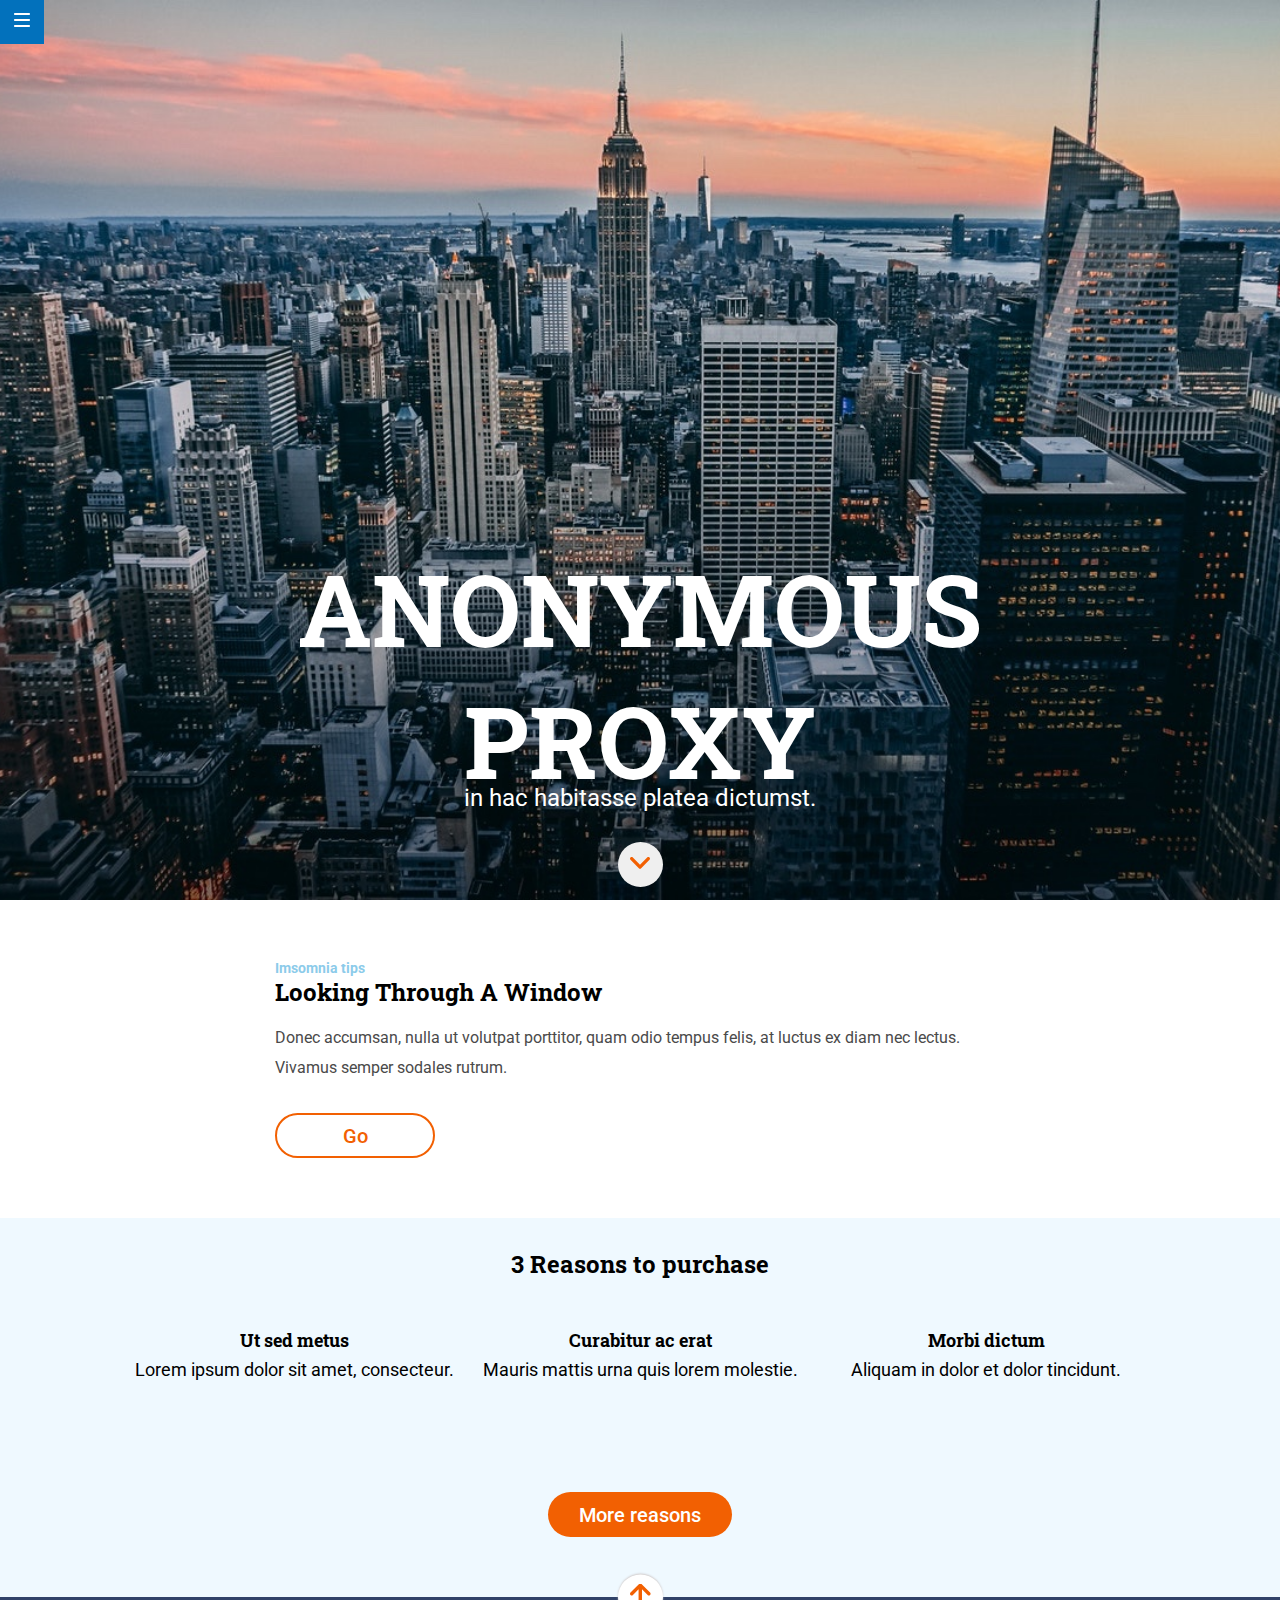
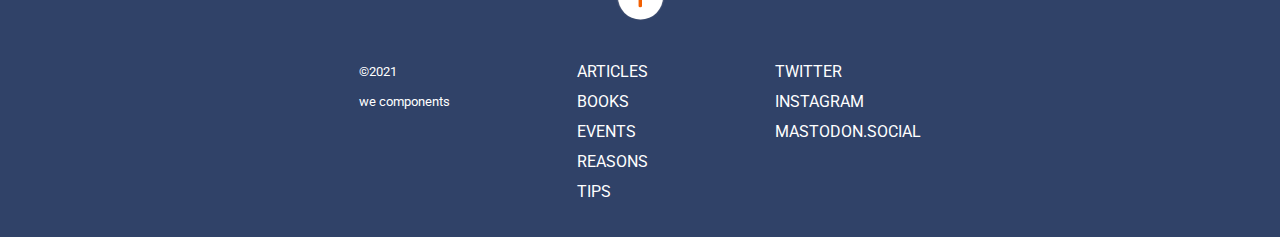
<file: docs/index.html>
<!DOCTYPE html>
<html lang="es">
  <head>
    <meta charset="UTF-8" />
    <meta name="viewport" content="width=device-width, initial-scale=1" />
    <title>Anonymous proxy</title>
    <link rel="preconnect" href="https://fonts.googleapis.com" />
    <link rel="preconnect" href="https://fonts.gstatic.com" crossorigin />
    <link
      href="https://fonts.googleapis.com/css2?family=Roboto&display=swap"
      rel="stylesheet"
    />
    <link rel="preconnect" href="https://fonts.googleapis.com" />
    <link rel="preconnect" href="https://fonts.gstatic.com" crossorigin />
    <link
      href="https://fonts.googleapis.com/css2?family=Roboto+Slab:wght@100;400;500;700&display=swap"
      rel="stylesheet"
    />
    <link
      rel="stylesheet"
      href="https://pro.fontawesome.com/releases/v5.10.0/css/all.css"
      integrity="sha384-AYmEC3Yw5cVb3ZcuHtOA93w35dYTsvhLPVnYs9eStHfGJvOvKxVfELGroGkvsg+p"
      crossorigin="anonymous"
    />
    <link rel="stylesheet" href="./assets/css/main.css" />
    <link rel="icon" href="./assets/images/paisaje-urbano.png" />
  </head>

  <body>
    <header class="header">
      <nav class="menu_Header">
        <a href=https://adalab.es/
          ><img class="burger_Link" src="./assets/images/ico-menu.svg" alt="burger-menu"
        /></a>
      </nav>
    </header>
     


    <main class="main">
      <section class="Hero">
        <h1 class="hero_title">Anonymous proxy</h1>
        <p class="hero_subtitle">In hac habitasse platea dictumst.</p>
        <button class="scroll-button">
          <a href="#reasons">
            <title>Go to reasons</title>
            <img src="./assets/images/ico-scroll-down.svg" alt="scroll-button"
          /></a>
        </button>
      </section>
     
      <section class="section_One">
        <h3 class="imsomnia">Imsomnia tips</h3>
        <h2>Looking through a window</h2>
        <p>
          Donec accumsan, nulla ut volutpat porttitor, quam odio tempus felis, at
          luctus ex diam nec lectus. Vivamus semper sodales rutrum.
        </p>
        <button class="button_Go">Go</button>
      </section>
      <section id="reasons">
        <h2 class="section-title">3 Reasons to purchase</h2>
        <div class="wrapper">
          <article class="reasons-article1">
            <h3 class="purchase-titles">Ut sed metus</h3>
            <p>Lorem ipsum dolor sit amet, consecteur.</p>
          </article>
          <article class="reasons-article2">
            <h3 class="purchase-titles">Curabitur ac erat</h3>
            <p>Mauris mattis urna quis lorem molestie.</p>
          </article>
          <article class="reasons-article3">
            <h3 class="purchase-titles">Morbi dictum</h3>
            <p>Aliquam in dolor et dolor tincidunt.</p>
          </article>
        </div>

        <button class="more_Reasons">More reasons</button>
      </section>
    </main>

    <footer class="footer">
      <button class="arrow">
        <a href="./index.html">
          <img
            class="arrow-animation"
            src="./assets/images/ico-arrow.svg"
            alt="arrowUp"
        /></a>
      </button>
      <div class="footer-wrapper">
        <nav class="footer-articles">
          <ul class="articles-list">
            <li><a href="https://adalab.es/">Articles</a></li>
            <li><a href="https://adalab.es/">Books</a></li>
            <li><a href="https://adalab.es/">Events</a></li>
            <li><a href="https://adalab.es/">Reasons</a></li>
            <li><a href="https://adalab.es/">Tips</a></li>
          </ul>
        </nav>
        <nav class="footer-media">
          <ul class="twitter">
            <li><a href="https://adalab.es/">Twitter</a></li>
            <li><a href="https://adalab.es/">Instagram</a></li>
            <li><a href="https://adalab.es/">Mastodon.Social</a></li>
          </ul>
        </nav>

        <small class="footer-copy">
          &copy;2021
          <p>we <i class="fas fa-heart"></i> components</p></small
        >
      </div>
    </footer>

  </body>
</html>
</file>
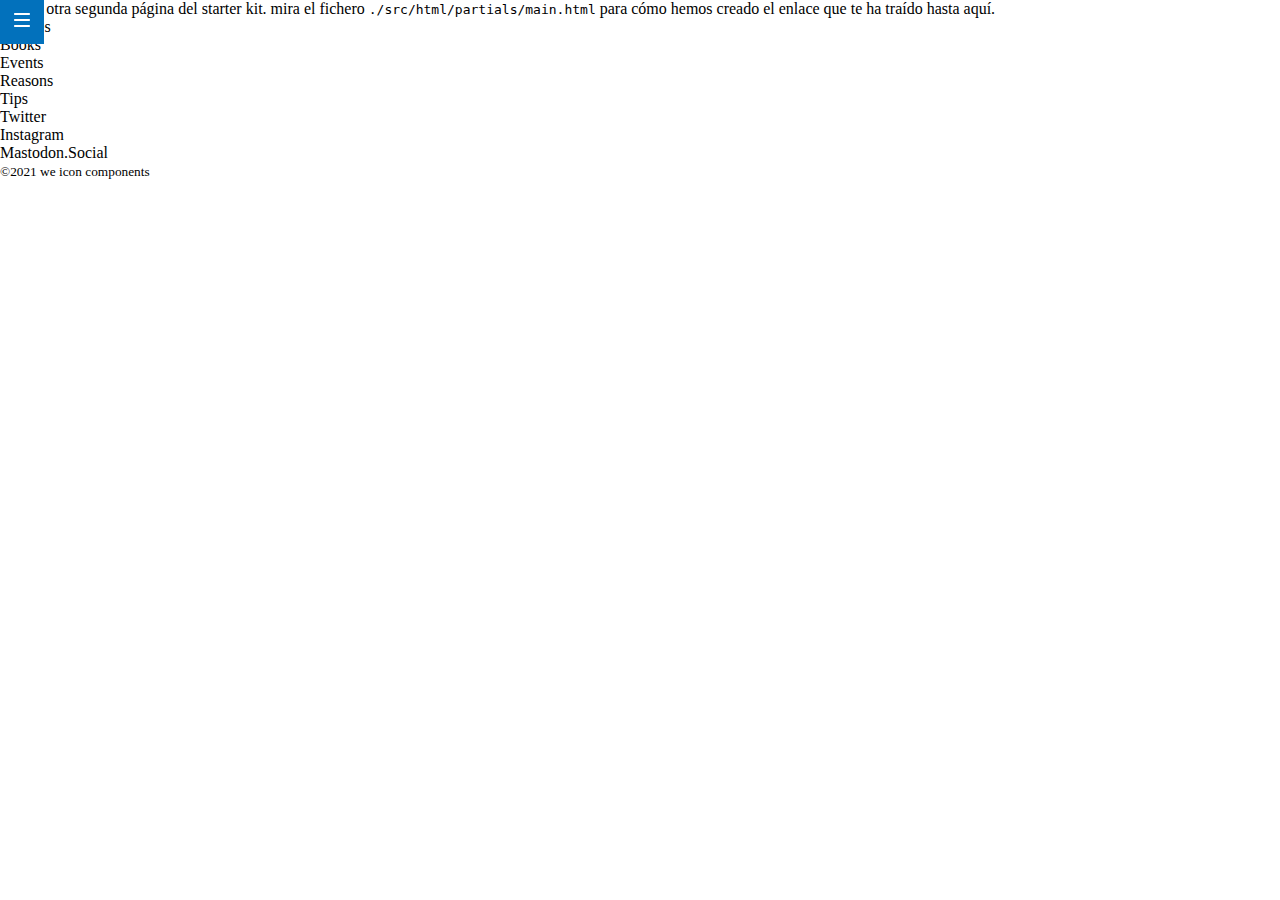
<file: docs/more-info.html>
<!DOCTYPE html>
<html lang="es">
  <head>
    <meta charset="UTF-8" />
    <meta name="viewport" content="width=device-width, initial-scale=1" />
    <title>Adalab Web Starter Kit</title>
    <link href="https://fonts.googleapis.com/css?family=Roboto&display=swap" rel="stylesheet" />
    <link rel="stylesheet" href="./assets/css/main.css" />
    <link rel="icon" href="./assets/images/favicon.png" />
  </head>

  <body>
    <div class="page">
      <header class="header">
        <nav class="menu_Header">
          <a href=https://adalab.es/
            ><img class="burger_Link" src="./assets/images/ico-menu.svg" alt="burger-menu"
          /></a>
        </nav>
      </header>
       


      <main>
        <p>
          Esta es otra segunda página del Starter kit. Mira el fichero
          <code class="code">./src/html/partials/main.html</code> para cómo hemos creado el enlace
          que te ha traído hasta aquí.
        </p>
      </main>
      <footer>
        <menu>
          <ul>
            <li>Articles</li>
            <li>Books</li>
            <li>Events</li>
            <li>Reasons</li>
            <li>Tips</li>
          </ul>
        </menu>
        <menu class="social_Media">
          <ul>
            <li>Twitter</li>
            <li>Instagram</li>
            <li>Mastodon.Social</li>
          </ul>
        </menu>

        <small class="small_Footer"> &copy;2021 we icon components</small>
      </footer>

    </div>
    <script src="./assets/js/main.js"></script>
  </body>
</html>
</file>
<file: docs/assets/css/main.css>
*{box-sizing:border-box;margin:0;padding:0}.Hero{width:100%;height:100vh;background-image:url(../images/cover.jpg);background-position:center;background-size:cover;display:flex;flex-direction:column;text-align:center;justify-content:center;align-items:center;padding-top:40vh}@media (min-width: 1280px){.Hero{justify-content:flex-end;padding-top:none}}.hero_title{width:290px;height:110px;color:#ffffff;font-family:"Roboto Slab", serif;font-weight:bold;font-size:42px;text-transform:uppercase;line-height:55px;margin-bottom:10px}@media (min-width: 768px){.hero_title{font-size:80px;width:690px;height:212px;line-height:106px}}@media (min-width: 1280px){.hero_title{font-size:100px;line-height:132px}}.hero_subtitle{color:#ffffff;font-size:16px;font-family:"Roboto", sans-serif;margin:5px 15px 22px 15px}@media (min-width: 768px){.hero_subtitle{font-size:24px}}@media (min-width: 1280px){.hero_subtitle{margin-top:20px}}.scroll-button{width:45px;height:45px;line-height:22px;border:none;border-radius:50%;margin-bottom:20px;margin-top:22px;transition:box-shadow ease-in-out 2s}@media (min-width: 1280px){.scroll-button{margin-top:8px;margin-bottom:13px}}.scroll-button:hover{box-shadow:0px 2px 15px 4px #f26002}.main{width:100%}.anonymous{background-color:#f26002;width:100vw;color:#fff;display:flex;flex-direction:column;justify-content:center;align-items:center}.anonymous a{text-decoration:none;color:#fff}@media (min-width: 768px){.anonymous{padding:20px 0px 20px 0px;flex-direction:row;justify-content:space-around;background-color:#304268}.anonymous .new-section-title{padding-left:20px}.anonymous .anonymous-p{padding-right:20px}}.section_One{background-color:#fff;padding:30px 15px 45px 15px}.section_One h2{text-transform:capitalize;font-family:"Roboto Slab",serif}.section_One p{font-family:"Roboto",sans-serif;color:#4a4a4a;line-height:30px;margin-bottom:30px;margin-top:15px;text-transform:initial}.section_One .imsomnia{font-size:14px;color:#8ccbea;font-family:"Roboto",sans-serif}@media (min-width: 768px){.section_One{padding-left:39px;padding-right:39px}}@media (min-width: 1280px){.section_One{padding:60px 275px 60px 275px}}.button_Go{width:75px;height:45px;border-radius:22.5px;border:solid 2px #f26002;text-transform:capitalize;font-weight:bold;color:#f26002;font-family:"Roboto",sans-serif;font-weight:500;font-size:20px;background-color:#fff;cursor:pointer}@media (min-width: 1280px){.button_Go{width:160px}}.button_Go:hover{background-color:#f25e0267;text-shadow:0px 2px 2px gray}#reasons{background-color:#eff9ff;display:flex;flex-direction:column;align-items:center;padding-bottom:60px}#reasons .section-title{font-size:24px;font-family:"Roboto Slab",serif;padding-top:30px;text-align:center}#reasons .more_Reasons{background-color:#f26002;color:#fff;height:45px;width:184px;border-radius:22.5px;border:#f26002;font-family:"Roboto",sans-serif;font-weight:500;font-size:20px}#reasons p{text-transform:initial}.more_Reasons:hover{background-color:#c2662d67;text-shadow:0px 2px 2px gray}.wrapper{display:grid;grid-template-rows:1fr 1fr 1fr;grid-template-columns:184px;row-gap:30px;justify-content:center;padding-top:45px;padding-bottom:45px;line-height:30px}.wrapper .purchase-titles{font-size:18px;font-family:"Roboto Slab",serif;text-align:center}.wrapper p{text-align:center;font-family:"Roboto",sans-serif;font-size:18px}@media (min-width: 768px){.wrapper{grid-template-columns:1fr 1fr 1fr;grid-template-rows:122px;text-align:center;grid-gap:27px;margin:0 40px 0px 40px}}.header{text-align:center}.menu_Header{background-color:#0271bc;width:44px;height:44px;position:fixed}.menu_Header .burger_Link{width:16px;height:40px;-webkit-animation-duration:10s;animation-duration:10s;-webkit-animation-name:intro;animation-name:intro;-webkit-animation-iteration-count:infinite;animation-iteration-count:infinite;-webkit-animation-timing-function:linear;animation-timing-function:linear}@-webkit-keyframes intro{from{transform:scale(2)}to{transform:scale(1)}}@keyframes intro{from{transform:scale(2)}to{transform:scale(1)}}.footer{background-color:#304268;height:465px;display:flex;flex-direction:column;align-items:center;justify-content:space-between;text-align:center;text-transform:uppercase;font-family:"Roboto",sans-serif;line-height:30px;font-size:16px;padding-bottom:30px;color:#fff}.footer .arrow{width:45px;height:45px;background-color:#fff;border:none;border-radius:50%;transform:translateY(-50%);box-shadow:0 -1px 2px 0 #d1cccc;transition:box-shadow ease 2s}.footer .arrow:hover{box-shadow:0px 2px 15px 4px #f26002}.arrow-animation{-webkit-animation-duration:10s;animation-duration:10s;-webkit-animation-name:arrow;animation-name:arrow;-webkit-animation-iteration-count:infinite;animation-iteration-count:infinite;-webkit-animation-timing-function:linear;animation-timing-function:linear}@-webkit-keyframes arrow{0%{transform:rotate(0deg)}50%{transform:rotate(360deg)}100%{transform:rotate(0deg)}}@keyframes arrow{0%{transform:rotate(0deg)}50%{transform:rotate(360deg)}100%{transform:rotate(0deg)}}.fas{color:red}p{text-transform:lowercase}.articles-list{list-style:none}.articles-list a{text-decoration:none;font-family:"Roboto",sans-serif;color:#fff;transition:color ease 1s, text-shadow ease 1s}a:hover{color:#f26002;text-shadow:1px 3px rgba(26,24,24,0.301)}.twitter{list-style:none}.twitter a{text-decoration:none;font-family:"Roboto",sans-serif;color:#fff;transition:color ease 1s, text-shadow ease 1s}.twitter a:hover{color:#f26002;text-shadow:1px 3px rgba(26,24,24,0.301)}.footer-wrapper{display:flex;flex-direction:column;row-gap:30px;justify-content:space-around}@media (min-width: 768px){.footer{height:240px}.footer-wrapper{flex-direction:row;text-align:left;width:688px}.footer-wrapper .footer-copy{order:-1}}
</file>
